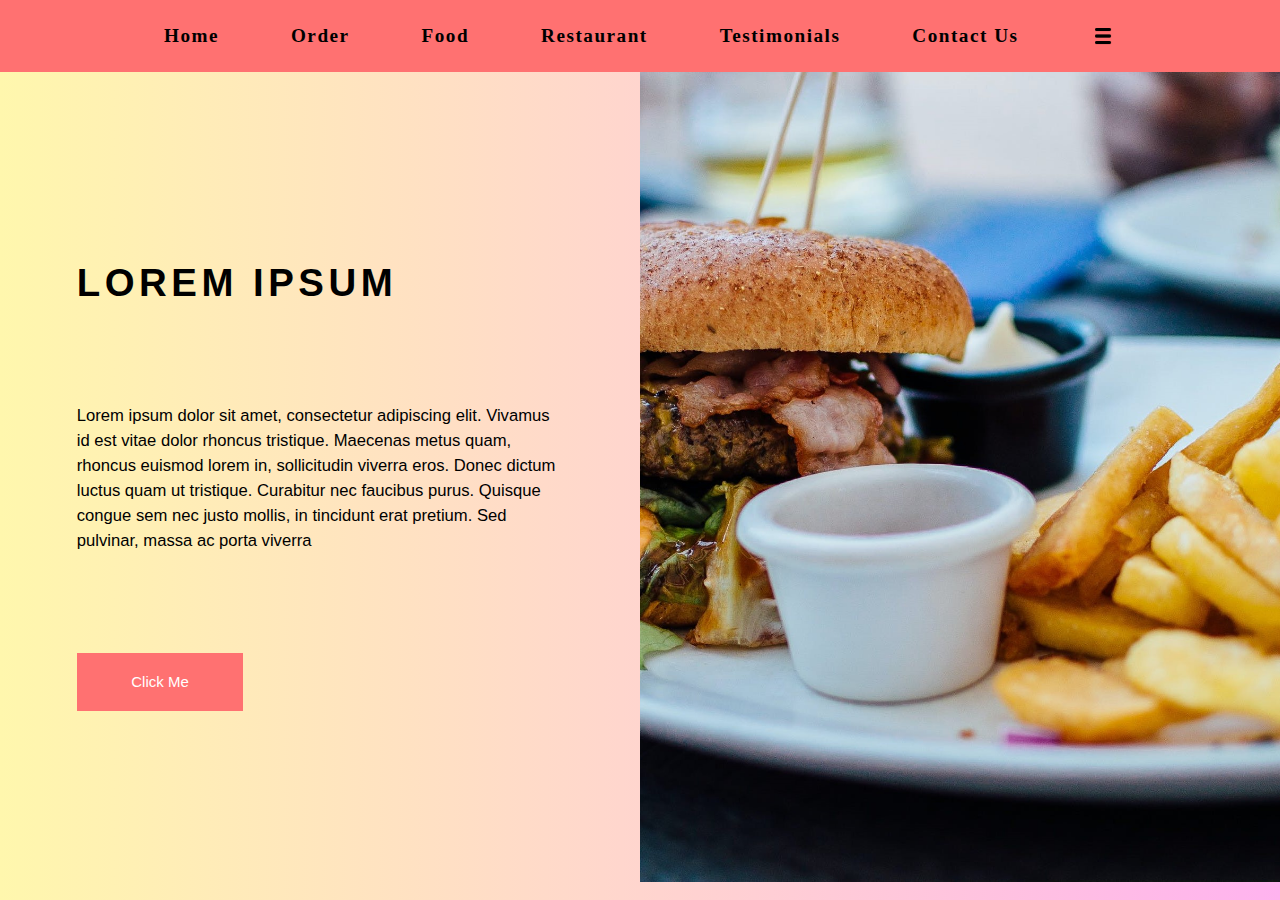
<file: HTML CSS Assignment- (2)/HTML CSS Assignment/index.html>
<!DOCTYPE html>
<html lang="en">

<head>
    <meta charset="UTF-8">
    <meta name="viewport" content="width=device-width, initial-scale=1.0">
    <title>Document</title>
    <link rel="stylesheet" href="style.css">
</head>

<body>
    <div id="navbar">

        <ul>
            <li>Home</li>
            <li>Order</li>
            <li>Food</li>
            <li>Restaurant</li>
            <li>Testimonials</li>
            <li>Contact Us</li>
            <img src="menu-bar.png" alt="">
        </ul>

    </div>
    <div id="container">
        <div id="lorempart">

            <div id="lorembox">
                <div id="loremheading">LOREM IPSUM</div>

                <p>Lorem ipsum dolor sit amet, consectetur adipiscing elit. Vivamus
                    id est vitae dolor rhoncus tristique. Maecenas metus quam,
                    rhoncus euismod lorem in, sollicitudin viverra eros. Donec
                    dictum luctus quam ut tristique. Curabitur nec faucibus purus.
                    Quisque congue sem nec justo mollis, in tincidunt erat pretium.
                    Sed pulvinar, massa ac porta viverra</p>

                <a href="page2.html"><button id="clickmebtn">Click Me</button></a>
            </div>


        </div>
        <div id="imgpart">
            <img src="cc.jpg" alt="">
        </div>

    </div>

</body>

</html>
</file>
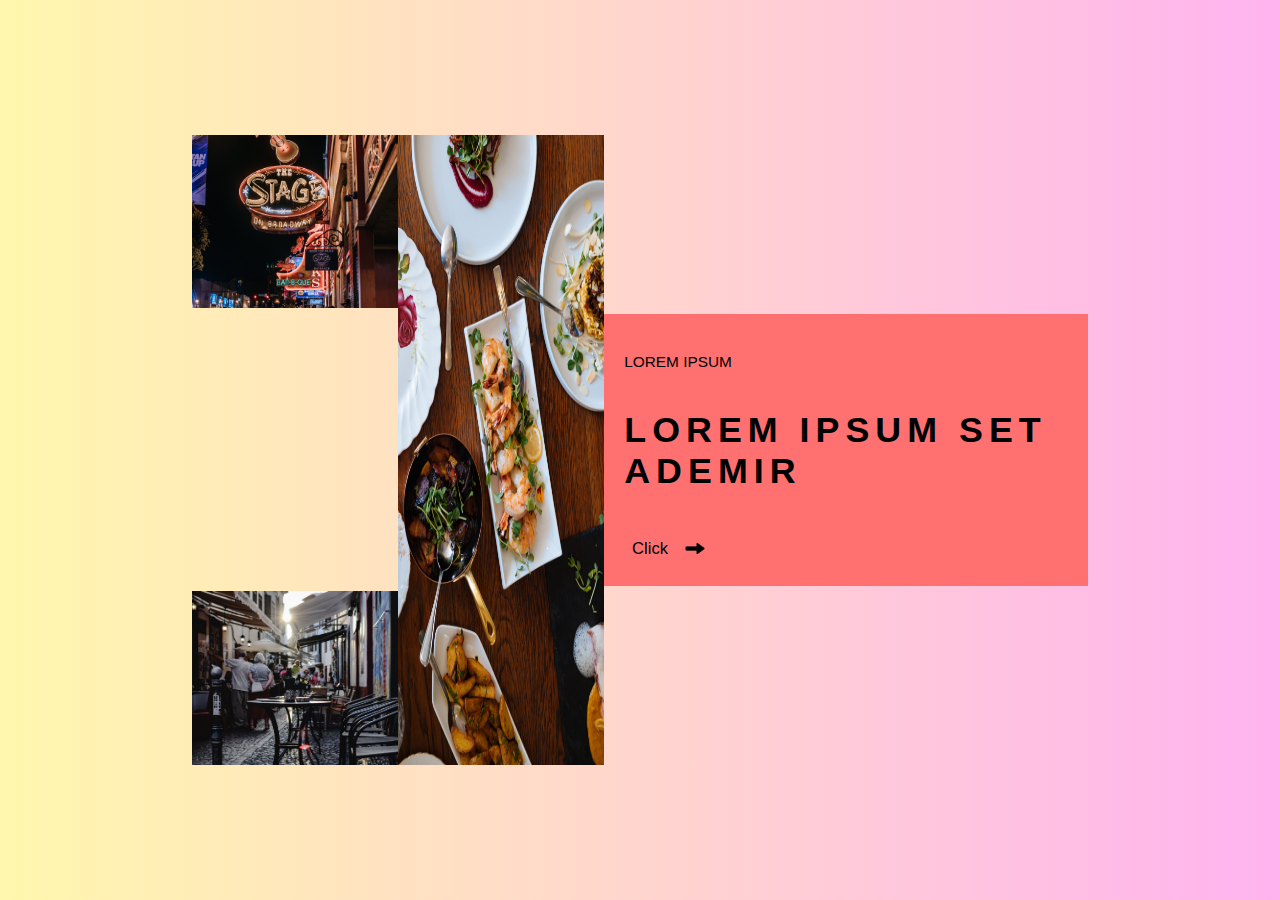
<file: HTML CSS Assignment- (2)/HTML CSS Assignment/page2.html>
<!DOCTYPE html>
<html lang="en">

<head>
    <meta charset="UTF-8">
    <meta name="viewport" content="width=device-width, initial-scale=1.0">
    <title>Document</title>
    <link rel="stylesheet" href="page2style.css">
</head>

<body>

    
    <div id="container">

        <div id="twoimgdiv">
            <div class="leftimgdiv">
                <img src="aa.jpg" alt="">
            </div>
            <div class="leftimgdiv">
                <img src="zz.jpg" alt="">
            </div>


        </div>
        <div id="oneimgdiv"><img src="dd.jpg" alt=""></div>

        <div id="boxcontentdiv">
            <div id="heading">LOREM IPSUM</div>
            <p>LOREM IPSUM SET ADEMIR</p>

            <button id="boxcontentbtn">Click <img src="icons8-arrow-30.png" alt="" width="25%" height="60%"></button>
        </div>

    </div>


</body>

</html>
</file>
<file: HTML CSS Assignment- (2)/HTML CSS Assignment/style.css>
* {
  margin: 0;
  padding: 0;
} */
 body{
  margin: 0;
  padding: 0;
} 

#navbar {
  height: 8vh;
  width: 100vw;
  display: flex;
  flex-direction: row;
  justify-content: center;
  align-items: center;
  background-color:#ff7171;
}

#navbar ul {
  display: flex;
  flex-direction: row;
  justify-content: space-around;
  width: 80vw;
  align-items: center;
}

#navbar ul li {
  list-style-type: none;
  font-size: 1.5vw;
  font-family: 'Times New Roman', Times, serif;
  font-weight: bold;
  letter-spacing: 1.5px;
}

#navbar ul img {
  width: 2vw;
  aspect-ratio: 1;
}

#container{
    width: 100vw;
    background: linear-gradient(to right,#fff7ad, #ffb3ef);
    display: flex;
    flex: 1 1 auto;
    flex-direction: row;

}

#lorempart{
    width: 50vw;
    height: 92vh;
    display: flex;
    justify-content: center;
    flex-direction: row;
    align-items: center;
}

#imgpart{
    width: 50vw;
    height: 90vh;

}

#imgpart img{
    width: 100%;
    height: 100%;
    background-position: center;
    object-fit: cover;
}

#lorembox{

  height: 50vh;
  width: 76%;
  display: flex;
  flex-direction: column;
  justify-content: space-between;
}

#loremheading{
  font-size: 3vw;
  font-family: Arial, Helvetica, sans-serif;
  font-weight: bold;
  letter-spacing: 4.5px;

}

p{
  font-family: Arial, Helvetica, sans-serif;
  line-height: 1.5;
  font-size: 1.3vw;
}

#clickmebtn{
  width: 13vw;
  height: 6.5vh;
  font-size: 15px;
  font-family: sans-serif;
  color: white;
  background-color: #ff7171;
  border: none;
}
</file>
<file: HTML CSS Assignment- (2)/HTML CSS Assignment/page2style.css>
* {
  margin: 0;
  padding: 0;
}

body {
  background: linear-gradient(to right, #fff7ad, #ffb3ef);
  width: 100vw;
  height: 100vh;

  display: flex;
  flex-direction: row;
  justify-content: center;
  align-items: center;

}
#container{
  height: 70vh;
  width: 70vw;
  display: flex;
  flex-direction: row;

  justify-content: space-between;
  align-items: center;
}

#twoimgdiv{
  width: 25%;
  height: 100%;

  display: flex;
  flex-direction: column;
  justify-content: space-between;
  align-items: center;
 
}
.leftimgdiv{
 
  


overflow: hidden;

}

#twoimgdiv div img{
 

  width: 100%;
  height: 100%;

}

#oneimgdiv{
  width: 25%;
  height: 100%;

  display: flex;
  flex-direction: column;

}

#oneimgdiv img{
 
  background-size: cover;
  width: 100%;
  height: 100%;
}

#boxcontentdiv{
  height: 40%;
  aspect-ratio: 2;
 
  display: flex;
  flex-direction: column;
  justify-content: space-around;

  background-color: #ff7171;
  padding-left: 20px;
  padding-top: 20px;
  overflow: hidden;
}

#heading{
font-size: 1.2vw;
font-family: Arial, Helvetica, sans-serif;
}

p{
  font-family: Arial, Helvetica, sans-serif;
  font-weight: bold;
  font-size: 2.8vw;
  letter-spacing: 6px;
}

#boxcontentbtn{
  border: none;
  background-color: unset;
  width: 7vw;
  height: 4vh;
  font-size: 1.3vw;
  display: flex;
  flex-direction: row;
  justify-content: space-around;
  align-items: center;
  }
</file>
